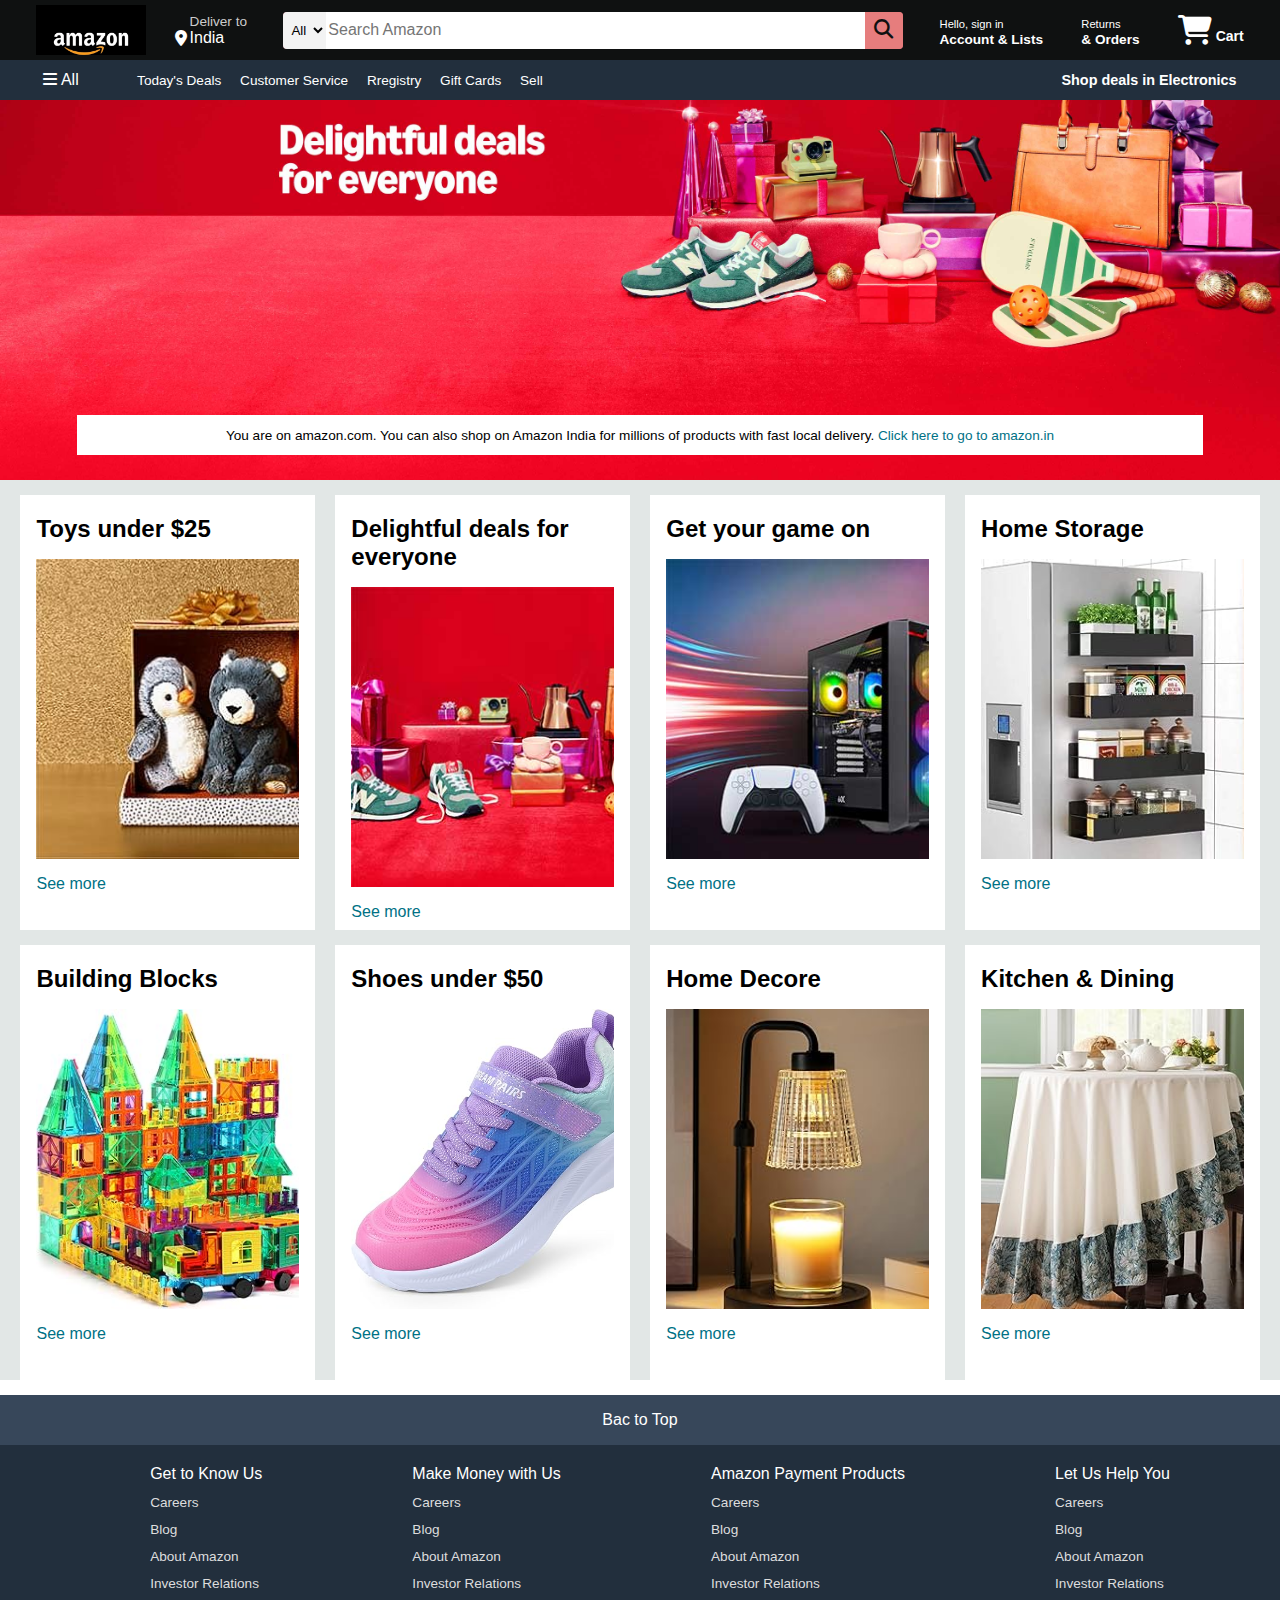
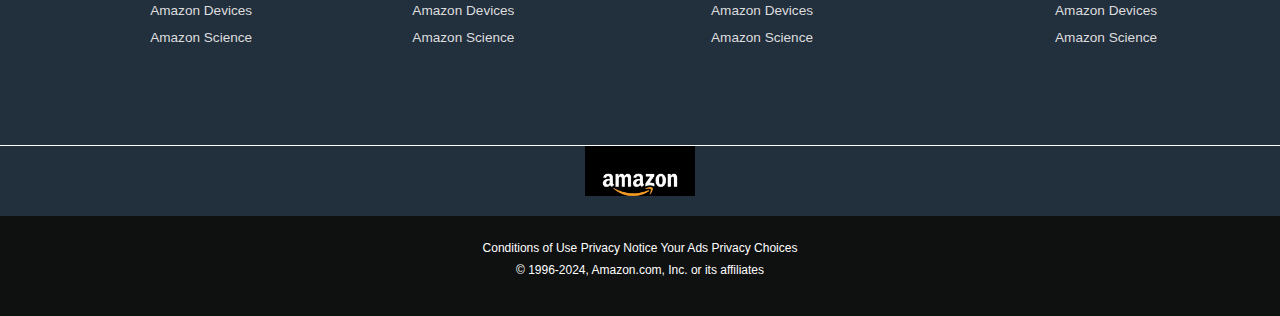
<file: Web-Projects/Amazon-Clone/index.html>
<!DOCTYPE html>
<html lang="en">

<head>
    <meta charset="UTF-8">
    <meta name="viewport" content="width=device-width, initial-scale=1.0">
    <title>Amazon</title>
    <link rel="stylesheet" href="https://cdnjs.cloudflare.com/ajax/libs/font-awesome/6.7.2/css/all.min.css"
        integrity="sha512-Evv84Mr4kqVGRNSgIGL/F/aIDqQb7xQ2vcrdIwxfjThSH8CSR7PBEakCr51Ck+w+/U6swU2Im1vVX0SVk9ABhg=="
        crossorigin="anonymous" referrerpolicy="no-referrer" />
    <link rel="stylesheet" href="Stylepro.css">
</head>

<body>
    <header>
        <div class="navbar">
            <div class="nav-logo  border">
                <div class="logo"></div>
            </div>
            <div class="nav-address  border">
                <p class="add-first">Deliver to</p>
                <div class="add-icon">
                    <i class="fa-solid fa-location-dot"></i>
                    <p class="add-second">India</p>
                </div>
            </div>
            <div class="nav-search">
                <select class="Search-select">
                    <option>All</option>
                </select>
                <input placeholder="Search Amazon" class="Search-input">
                <div class="search-icon">
                    <i class="fa-solid fa-magnifying-glass"></i>
                </div>
            </div>

            <div class="nav-signin  border">
                <p><span>Hello, sign in</span></p>
                <p class="nav-second">Account & Lists</p>
            </div>
            <div class="nav-return  border">
                <p><span>Returns</span></p>
                <p class="nav-second">& Orders</p>
            </div>
            <div class="nav-cart border">
                <i class="fa-solid fa-cart-shopping"></i>
                Cart
            </div>
        </div>
        <div class="panel">
            <div class="panel-all">
                <i class="fa-solid fa-bars"></i>
                All
            </div>
            <div class="panel-opt">
                <p>Today's Deals</p>
                <p>Customer Service</p>
                <p>Rregistry</p>
                <p>Gift Cards</p>
                <p>Sell</p>
            </div>
            <div class="panel-deals">
                Shop deals in Electronics
            </div>
        </div>

    </header>
    <div class="hero-section">
        <div class="hero-msg">
            <p>You are on amazon.com. You can also shop on Amazon India for millions of products with fast local
                delivery. <a>Click here to go to amazon.in</a></p>

        </div>
    </div>
    <div class="shop-sec">
        <div class="box1 box">
            <div class="box-content">
                <h2>Toys under $25</h2>
                <div class="box-img" style="background-image: url('box1.jpg');"></div>
                <p>See more</p>
            </div>
        </div>

        <div class="box2 box">
            <div class="box-content">
                <h2>Delightful deals for everyone</h2>
                <div class="box-img" style="background-image: url('box2.jpg');"></div>
                <p>See more</p>
            </div>
        </div>
        <div class="box3 box">
            <div class="box-content">
                <h2>Get your game on</h2>
                <div class="box-img" style="background-image: url('box3.jpg');"></div>
                <p>See more</p>
            </div>
        </div>
        <div class="box4 box">
            <div class="box-content">
                <h2>Home Storage</h2>
                <div class="box-img" style="background-image: url('box4.jpg');"></div>
                <p>See more</p>
            </div>
        </div>
        <div class="box5 box">
            <div class="box-content">
                <h2>Building Blocks</h2>
                <div class="box-img" style="background-image: url('box5.jpg');"></div>
                <p>See more</p>
            </div>
        </div>

        <div class="box6 box">
            <div class="box-content">
                <h2>Shoes under $50</h2>
                <div class="box-img" style="background-image: url('box6.jpg');"></div>
                <p>See more</p>
            </div>
        </div>
        <div class="box7 box">
            <div class="box-content">
                <h2>Home Decore</h2>
                <div class="box-img" style="background-image: url('box7.jpg');"></div>
                <p>See more</p>
            </div>
        </div>
        <div class="box8 box">
            <div class="box-content">
                <h2>Kitchen & Dining</h2>
                <div class="box-img" style="background-image: url('box8.jpg');"></div>
                <p>See more</p>
            </div>
        </div>
    </div>
    <footer>
        <div class="foot-pan1">
            Bac to Top
        </div>
        <div class="foot-pan2">
            <ul>
                <p> Get to Know Us</p>
                <a>Careers</a>
                <a>Blog </a>
                <a> About Amazon</a>
                <a>Investor Relations </a>
                <a>Amazon Devices </a>
                <a>Amazon Science </a>
            </ul>
            <ul>
                <p> Make Money with Us</p>
                <a>Careers</a>
                <a>Blog </a>
                <a> About Amazon</a>
                <a>Investor Relations </a>
                <a>Amazon Devices </a>
                <a>Amazon Science </a>
            </ul>
            <ul>
                <p> Amazon Payment Products</p>
                <a>Careers</a>
                <a>Blog </a>
                <a> About Amazon</a>
                <a>Investor Relations </a>
                <a>Amazon Devices </a>
                <a>Amazon Science </a>
            </ul>
            <ul>
                <p> Let Us Help You<G/p>
                <a>Careers</a>
                <a>Blog </a>
                <a> About Amazon</a>
                <a>Investor Relations </a>
                <a>Amazon Devices </a>
                <a>Amazon Science </a>
            </ul>
        </div>
        <div class="foot-pan3">
            <div class="logo"></div>
        
        </div>
        <div class="foot-pan4">
            <div class="pages">
                <a>Conditions of Use</a>
                <a>Privacy Notice</a>
                <a>Your Ads Privacy Choices</a>
            </div>
            <div class="copyright">
                © 1996-2024, Amazon.com, Inc. or its affiliates
            </div>
        </div>
    </footer>

</body>

</html>
</file>
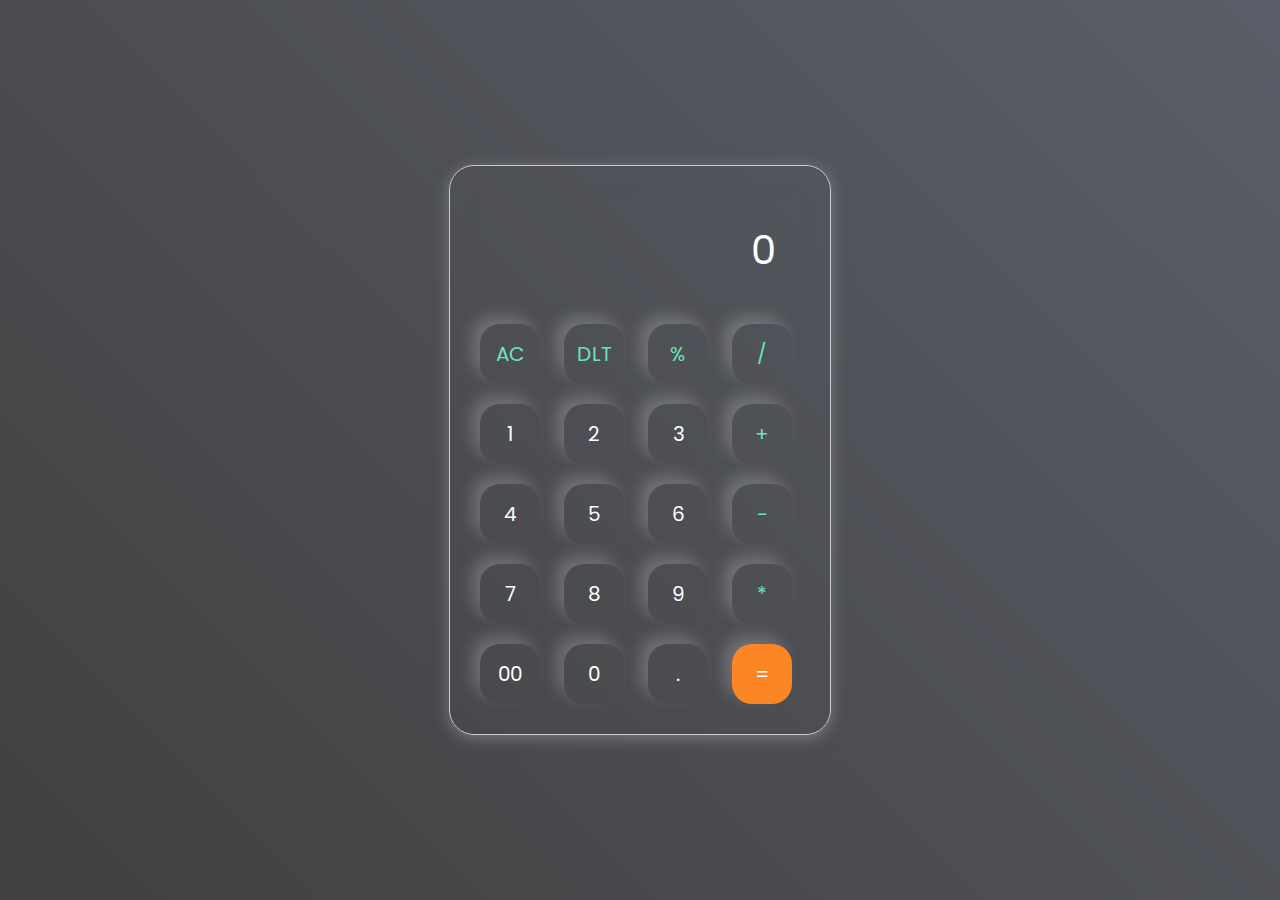
<file: Web-Projects/Calculator/index.html>
<!DOCTYPE html>
<html lang="en">
<head>
    <meta charset="UTF-8">
    <meta name="viewport" content="width=device-width, initial-scale=1.0">
    <title>Simple Calculator</title>
    <link rel="stylesheet" href="style.css">
</head>
<body>

    <div class="calculator">
        <div class="display">
            <input type="text" placeholder="0" id="inputbox" readonly>
        </div>

        <div>
            <button class="operator" onclick="printValue('AC')">AC</button>
            <button class="operator" onclick="printValue('DLT')">DLT</button>
            <button class="operator" onclick="printValue('%')">%</button>
            <button class="operator" onclick="printValue('/')">/</button>
        </div>
        <div>
            <button onclick="printValue('1')">1</button>
            <button onclick="printValue('2')">2</button>
            <button onclick="printValue('3')">3</button>
            <button class="operator" onclick="printValue('+')">+</button>
        </div>
        <div>
            <button onclick="printValue('4')">4</button>
            <button onclick="printValue('5')">5</button>
            <button onclick="printValue('6')">6</button>
            <button class="operator" onclick="printValue('-')">-</button>
        </div>
        <div>
            <button onclick="printValue('7')">7</button>
            <button onclick="printValue('8')">8</button>
            <button onclick="printValue('9')">9</button>
            <button class="operator" onclick="printValue('*')">*</button>
        </div>
        <div>
            <button onclick="printValue('00')">00</button>
            <button onclick="printValue('0')">0</button>
            <button onclick="printValue('.')">.</button>
            <button class="equal" onclick="printValue('=')">=</button>
        </div>
    </div>

    <script src="script.js"></script>

</body>
</html>
</file>
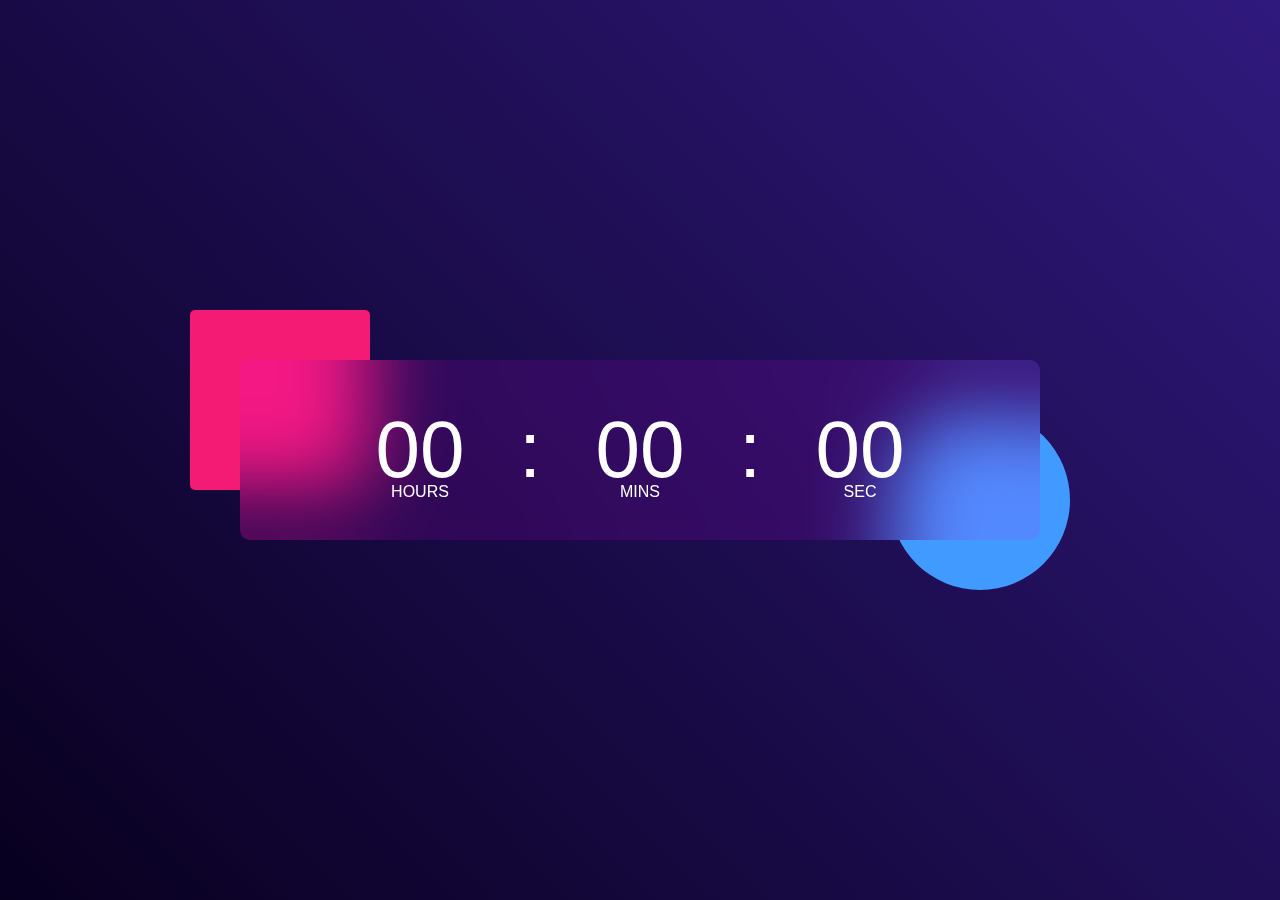
<file: Web-Projects/Digital-Clock/index.html>
<!DOCTYPE html>
<html>
    <head>
        <meta name="viewport" content="width=device-width, initial-scale=1.0">
        <title>
            Digital clock using javaScript - easy tutorials
            </title>
            <link rel="stylesheet" href="style.css">
        </head>
        <body>
        <div class="hero">
            <div class="container">
                <div class="clock">
                   <span ID="hrs">  00  </span>
                   <span>  :  </span>
                   <span id="min">  00  </span>
                   <span>  :  </span>
                   <span id="sec">  00  </span>
                </div>
                </div>
        <script>
        
        let hrs=document.getElementById("hrs")
        let min=document.getElementById("min")
        let sec=document.getElementById("sec")

        setInterval(()=>{ let currentTime = new Date();
                
                hrs.innerHTML = (currentTime.getHours()<10?"0":"") + currentTime.getHours();
                min.innerHTML = (currentTime.getMinutes()<10?"0":"") + currentTime.getMinutes();
                sec.innerHTML = (currentTime.getSeconds()<10?"0":"") + currentTime.getSeconds();
    },1000)

       
        

            </script>
            
     </body>
    </html>
</file>
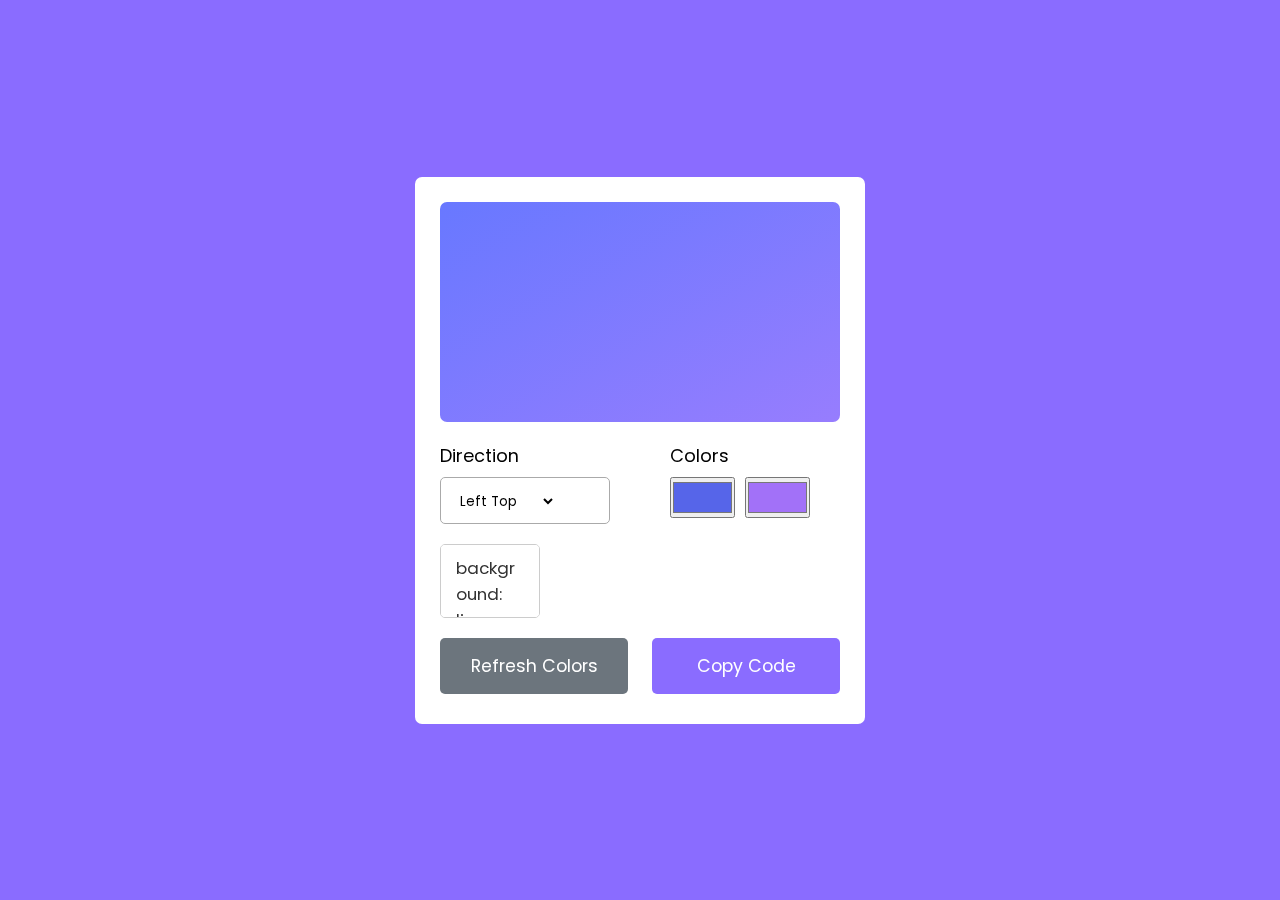
<file: Web-Projects/Gradient-Color-Generator/Index.html>
<!DOCTYPE html>
<html lang-"en" dir="ltr">

<head>
    <meta charset="utf-8">
    <title>Gradient Generater in javaScript </title>
    <link rel="stylesheet" href="Style.css">
    <meta name="viewport" content="width=device-width, initial-scale=1.0">
    <script src="script.js" defer></script>
</head>
<body>
    <div class="wrapper">
        <div class="gredient-box"></div>
        <div class="row options">
            <div class="coloumn direction">
            <p>Direction</p>
            <div class="select-box">
                <select>
                    <option value="to top">Top</option>
                    <option value="to right top">Right top</option>
                    <option value="to right">Right</option>bottom
                    <option value="to right bottom">Right bottom</option>
                    <option value="to bottom">Bottom</option>
                    <option value="to left bottom">Left bottom</option>
                    <option value="to left">Left</option>
                    <option value="to  left" selected> Left Top</option>
                </select>
            </div>
        </div>
        <div class="coloumn colors">
            <p>Colors</p>
            <div class="inputs">
                <input type="color" value="#5665E9">
                <input type="color" value="#A271F8">
             </div>
 </div>
</div>
<textarea class="row">background: linear-gradient(to left top, #977DFE, #6878FF);</textarea>
<div class="row buttons">
    <button class="refresh">Refresh Colors</button>
    <button class="copy">Copy Code</button>
</div>
</div>
</body>

</html>
</file>
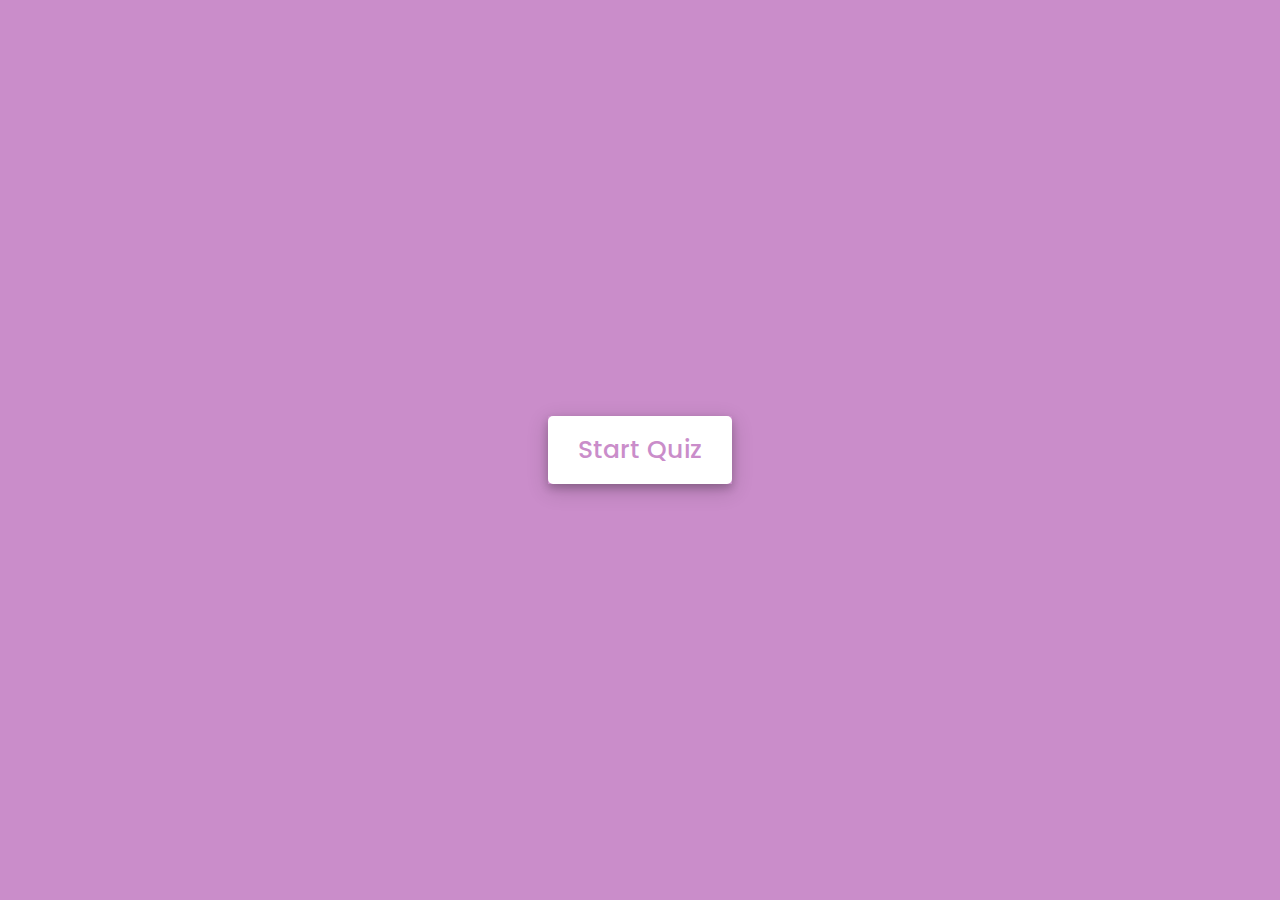
<file: Web-Projects/Quiz-App/index.html>
<!DOCTYPE html>
<html lang="en">
<head>
    <meta charset="UTF-8">
    <meta name="viewport" content="width=device-width, initial-scale=1.0">
    <title>Awesome Quiz App</title>
    <link rel="stylesheet" href="style.css">
    <link rel="stylesheet" href="https://cdnjs.cloudflare.com/ajax/libs/font-awesome/6.1.1/css/all.min.css" />
</head>
<body>
    <div class="start_btn"><button>Start Quiz</button></div>

    <div class="info_box">
        <div class="info_title">
            <span>Some Rules of this Quiz</span>
        </div>
        <div class="info_list">
            <div class="info">1. Yoy will have only <span>15 seconds</span> per each question.</div>
            <div class="info">2. Once you select your answer, you can't reselect.</div>
            <div class="info">3. You can't select any option once time goes off.</div>
            <div class="info">4. You can't exit from the Quiz while you're playing.</div>
            <div class="info">5. You'll get points on the basis of your correct answer.</div>
        </div>
        <div class="buttons">
            <button class="quit">Exit Quiz</button>
            <button class="restart">Continue</button>
        </div>
    </div>

    <div class="quiz_box">
        <header>
            <div class="title">Awesome Quiz Application</div>
            <div class="timer">
                <div class="time_text">Time Left</div>
                <div class="time_sec">15</div>
            </div>
            <div class="time_line"></div>
        </header>
        <section>
            <div class="que_text">
                <!-- <span>What does HTML stand for?</span> -->
            </div>
            <div class="option_list">
                <!-- <div class="option">
                    <span>Hyper Text Preprocessor</span>
                    <div class="icon tick"><i class="fas fa-check"></i></div>
                </div>
                <div class="option">
                    <span>Hyper Text Markup Language</span>
                    <div class="icon cross"><i class="fas fa-times"></i></div>
                </div>
                <div class="option">
                    <span>Hyper Text Multiple Language</span>
                </div>
                <div class="option">
                    <span>Hyper Tool Multi Language</span>
                </div> -->
            </div>
        </section>

        <footer>
            <div class="total_que">
                <span><p>2</p>of<p>5</p>Questions</span>
            </div>
            <button class="next_btn">Next Que</button>
        </footer>
    </div>

    <div class="result_box">
        <div class="icon">
            <i class="fas fa-crown"></i>
        </div>
        <div class="complete_text">You've completed the Quiz! </div>
        <div class="score_text">
            <span>and Sorry, You got only <p>2</p>out of<p>5</p></span>
        </div>
        <div class="buttons">
            <button class="restart">Replay Quiz</button>
            <button class="quit">Quit Quiz</button>
        </div>
    </div>

    <script src="JS/script.js"></script>
    
    <script src="JS/questions.js"></script>
</body>
</html>
</file>
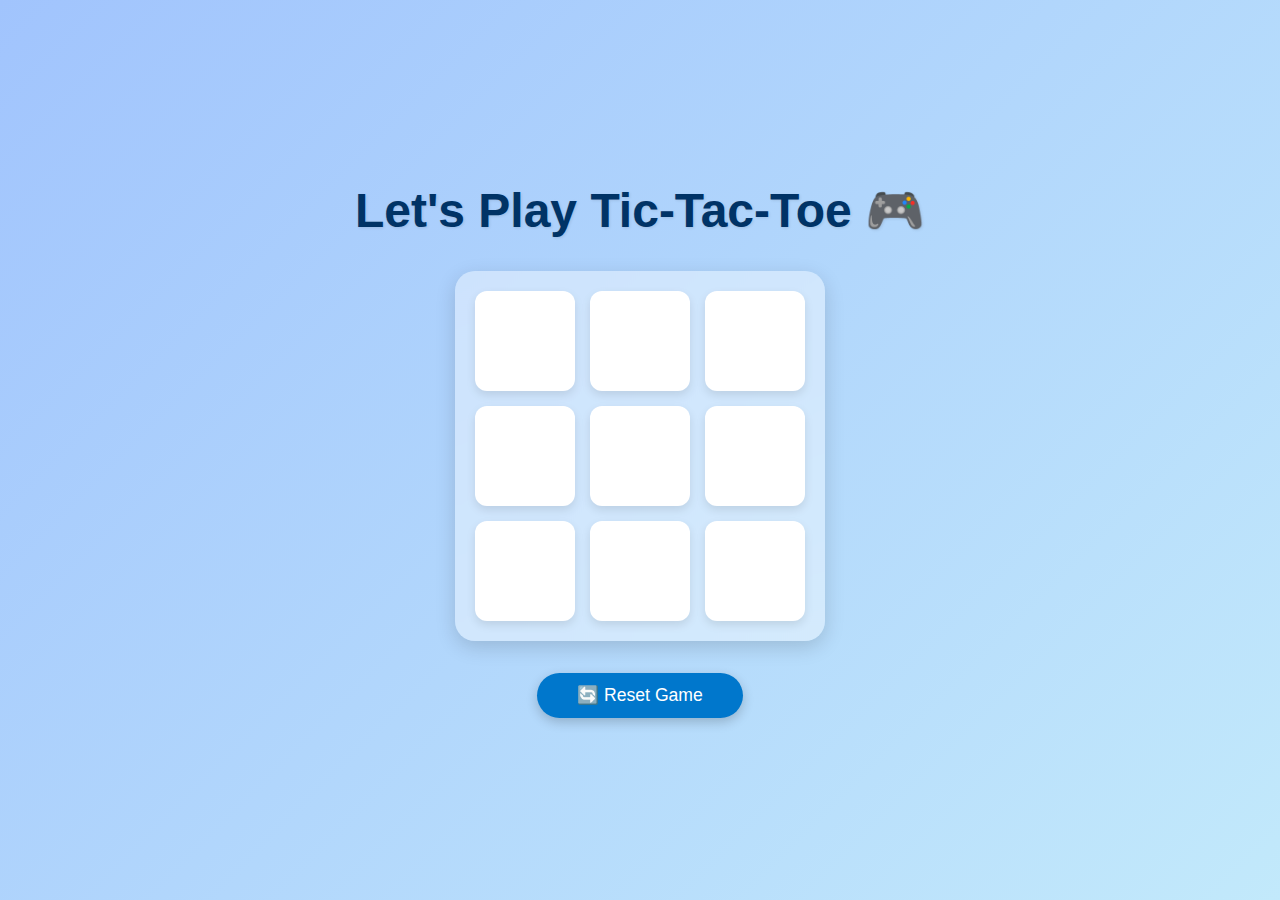
<file: Web-Projects/Tic-Tac-Toe/index.html>
<!DOCTYPE html>
<html lang="en">

<head>
    <meta charset="UTF-8" />
    <meta name="viewport" content="width=device-width, initial-scale=1.0" />
    <title>Tic-Tac-Toe</title>
    <link rel="stylesheet" href="style.css" />
    <link href="https://fonts.googleapis.com/css2?family=Orbitron:wght@600&display=swap" rel="stylesheet">
</head>

<body>
    <div class="msg-container hide">
        <p id="msg">Winner!</p>
        <button id="new-game">New Game</button>
    </div>
    <main>
        <h1 class="heading">Let's Play Tic-Tac-Toe 🎮</h1>
        <div class="container">
            <div class="game">
                
                <button class="box"></button>
                <button class="box"></button>
                <button class="box"></button>
                <button class="box"></button>
                <button class="box"></button>
                <button class="box"></button>
                <button class="box"></button>
                <button class="box"></button>
                <button class="box"></button>
            </div>

        </div>
        <div class="reset-container">
            <button id="reset-btn">🔄 Reset Game</button>
        </div>
    </main>
    <script src="app.js"></script>
</body>

</html>
</file>
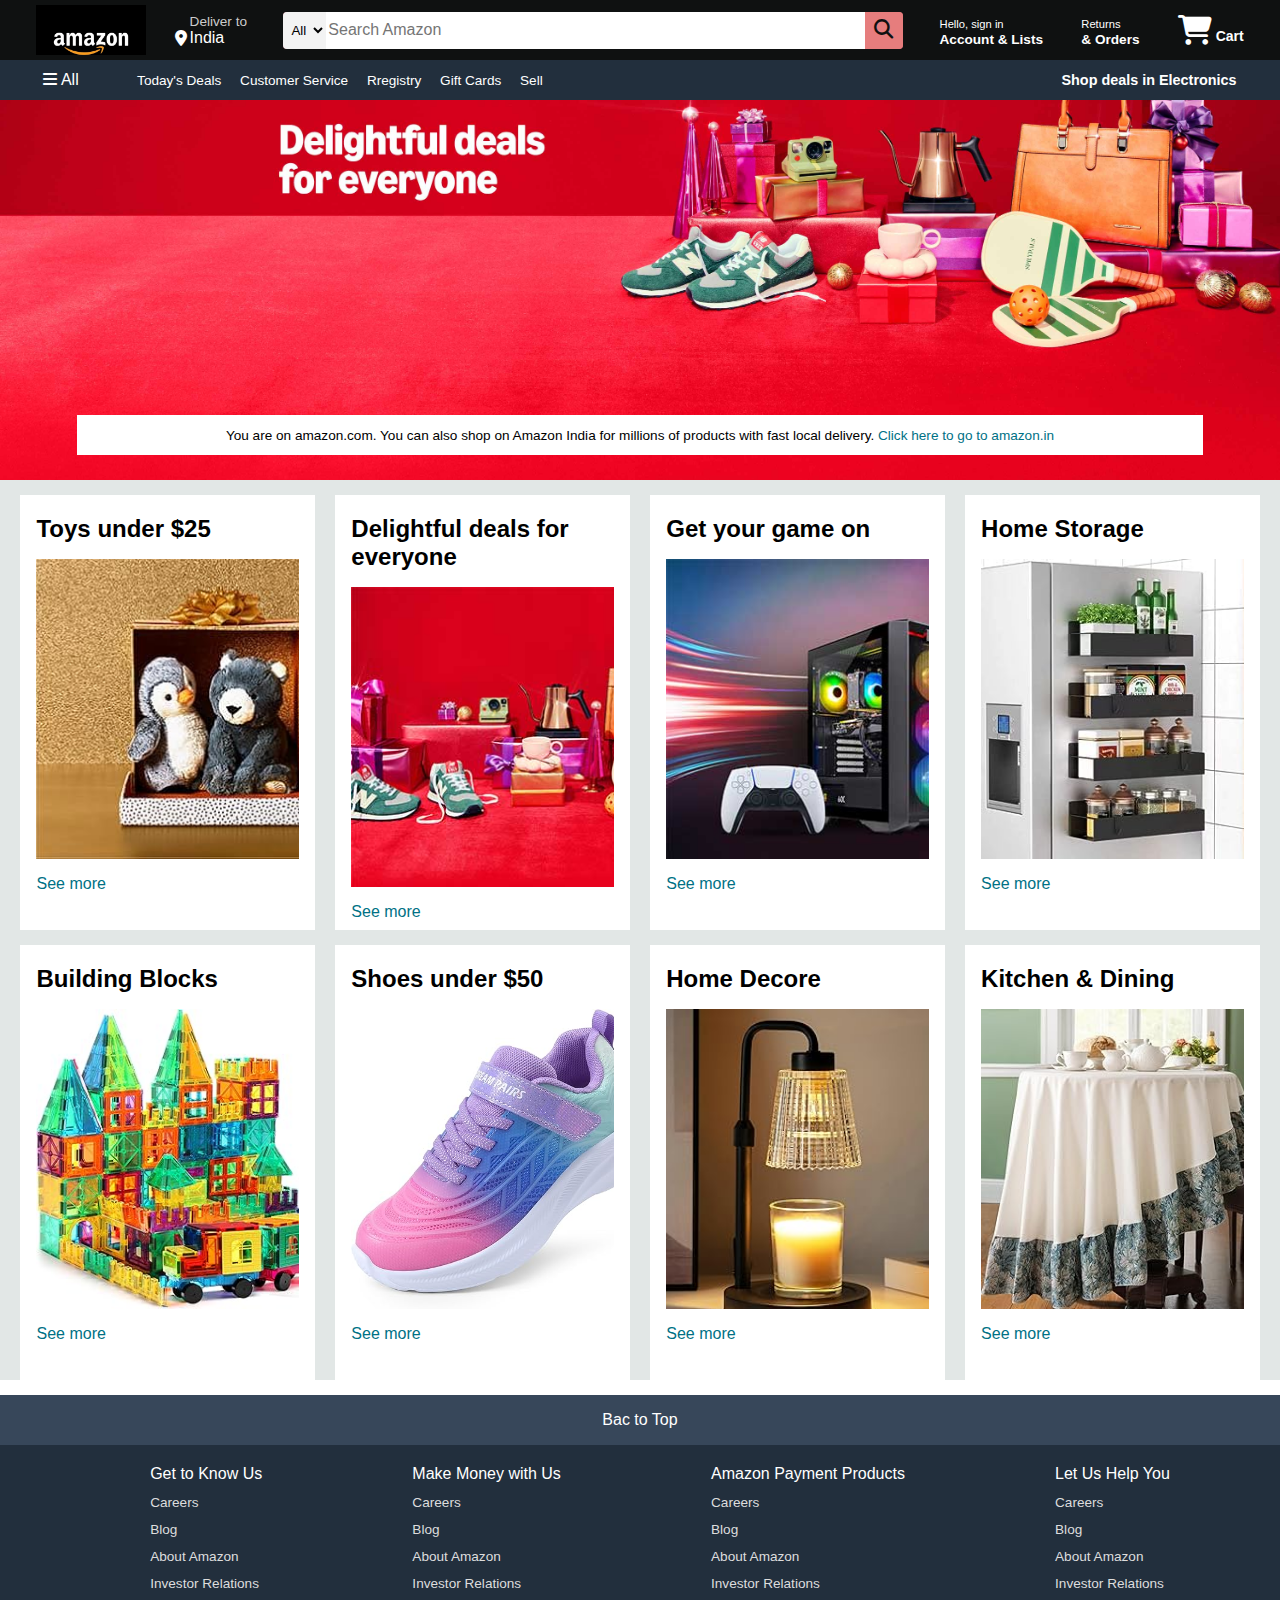
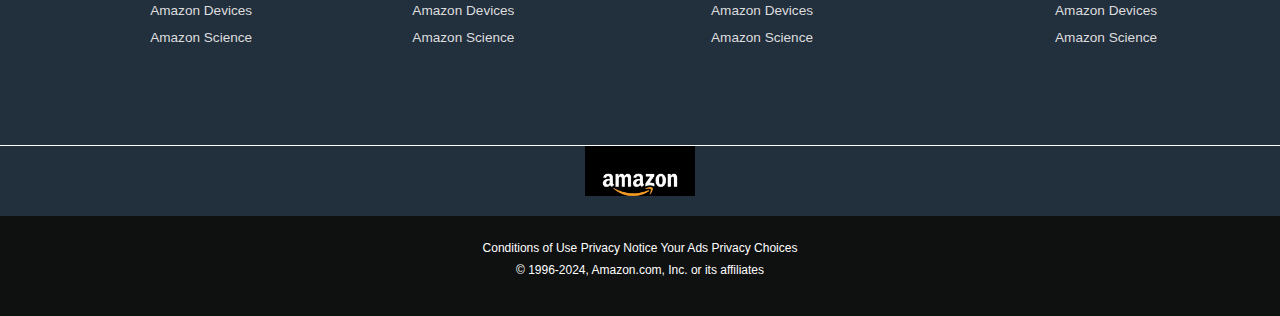
<file: Web-Projects/Amazon-Clone/Indexpro.html>
<!DOCTYPE html>
<html lang="en">

<head>
    <meta charset="UTF-8">
    <meta name="viewport" content="width=device-width, initial-scale=1.0">
    <title>Amazon</title>
    <link rel="stylesheet" href="https://cdnjs.cloudflare.com/ajax/libs/font-awesome/6.7.2/css/all.min.css"
        integrity="sha512-Evv84Mr4kqVGRNSgIGL/F/aIDqQb7xQ2vcrdIwxfjThSH8CSR7PBEakCr51Ck+w+/U6swU2Im1vVX0SVk9ABhg=="
        crossorigin="anonymous" referrerpolicy="no-referrer" />
    <link rel="stylesheet" href="Stylepro.css">
</head>

<body>
    <header>
        <div class="navbar">
            <div class="nav-logo  border">
                <div class="logo"></div>
            </div>
            <div class="nav-address  border">
                <p class="add-first">Deliver to</p>
                <div class="add-icon">
                    <i class="fa-solid fa-location-dot"></i>
                    <p class="add-second">India</p>
                </div>
            </div>
            <div class="nav-search">
                <select class="Search-select">
                    <option>All</option>
                </select>
                <input placeholder="Search Amazon" class="Search-input">
                <div class="search-icon">
                    <i class="fa-solid fa-magnifying-glass"></i>
                </div>
            </div>

            <div class="nav-signin  border">
                <p><span>Hello, sign in</span></p>
                <p class="nav-second">Account & Lists</p>
            </div>
            <div class="nav-return  border">
                <p><span>Returns</span></p>
                <p class="nav-second">& Orders</p>
            </div>
            <div class="nav-cart border">
                <i class="fa-solid fa-cart-shopping"></i>
                Cart
            </div>
        </div>
        <div class="panel">
            <div class="panel-all">
                <i class="fa-solid fa-bars"></i>
                All
            </div>
            <div class="panel-opt">
                <p>Today's Deals</p>
                <p>Customer Service</p>
                <p>Rregistry</p>
                <p>Gift Cards</p>
                <p>Sell</p>
            </div>
            <div class="panel-deals">
                Shop deals in Electronics
            </div>
        </div>

    </header>
    <div class="hero-section">
        <div class="hero-msg">
            <p>You are on amazon.com. You can also shop on Amazon India for millions of products with fast local
                delivery. <a>Click here to go to amazon.in</a></p>

        </div>
    </div>
    <div class="shop-sec">
        <div class="box1 box">
            <div class="box-content">
                <h2>Toys under $25</h2>
                <div class="box-img" style="background-image: url('box1.jpg');"></div>
                <p>See more</p>
            </div>
        </div>

        <div class="box2 box">
            <div class="box-content">
                <h2>Delightful deals for everyone</h2>
                <div class="box-img" style="background-image: url('box2.jpg');"></div>
                <p>See more</p>
            </div>
        </div>
        <div class="box3 box">
            <div class="box-content">
                <h2>Get your game on</h2>
                <div class="box-img" style="background-image: url('box3.jpg');"></div>
                <p>See more</p>
            </div>
        </div>
        <div class="box4 box">
            <div class="box-content">
                <h2>Home Storage</h2>
                <div class="box-img" style="background-image: url('box4.jpg');"></div>
                <p>See more</p>
            </div>
        </div>
        <div class="box5 box">
            <div class="box-content">
                <h2>Building Blocks</h2>
                <div class="box-img" style="background-image: url('box5.jpg');"></div>
                <p>See more</p>
            </div>
        </div>

        <div class="box6 box">
            <div class="box-content">
                <h2>Shoes under $50</h2>
                <div class="box-img" style="background-image: url('box6.jpg');"></div>
                <p>See more</p>
            </div>
        </div>
        <div class="box7 box">
            <div class="box-content">
                <h2>Home Decore</h2>
                <div class="box-img" style="background-image: url('box7.jpg');"></div>
                <p>See more</p>
            </div>
        </div>
        <div class="box8 box">
            <div class="box-content">
                <h2>Kitchen & Dining</h2>
                <div class="box-img" style="background-image: url('box8.jpg');"></div>
                <p>See more</p>
            </div>
        </div>
    </div>
    <footer>
        <div class="foot-pan1">
            Bac to Top
        </div>
        <div class="foot-pan2">
            <ul>
                <p> Get to Know Us</p>
                <a>Careers</a>
                <a>Blog </a>
                <a> About Amazon</a>
                <a>Investor Relations </a>
                <a>Amazon Devices </a>
                <a>Amazon Science </a>
            </ul>
            <ul>
                <p> Make Money with Us</p>
                <a>Careers</a>
                <a>Blog </a>
                <a> About Amazon</a>
                <a>Investor Relations </a>
                <a>Amazon Devices </a>
                <a>Amazon Science </a>
            </ul>
            <ul>
                <p> Amazon Payment Products</p>
                <a>Careers</a>
                <a>Blog </a>
                <a> About Amazon</a>
                <a>Investor Relations </a>
                <a>Amazon Devices </a>
                <a>Amazon Science </a>
            </ul>
            <ul>
                <p> Let Us Help You<G/p>
                <a>Careers</a>
                <a>Blog </a>
                <a> About Amazon</a>
                <a>Investor Relations </a>
                <a>Amazon Devices </a>
                <a>Amazon Science </a>
            </ul>
        </div>
        <div class="foot-pan3">
            <div class="logo"></div>
        
        </div>
        <div class="foot-pan4">
            <div class="pages">
                <a>Conditions of Use</a>
                <a>Privacy Notice</a>
                <a>Your Ads Privacy Choices</a>
            </div>
            <div class="copyright">
                © 1996-2024, Amazon.com, Inc. or its affiliates
            </div>
        </div>
    </footer>

</body>

</html>
</file>
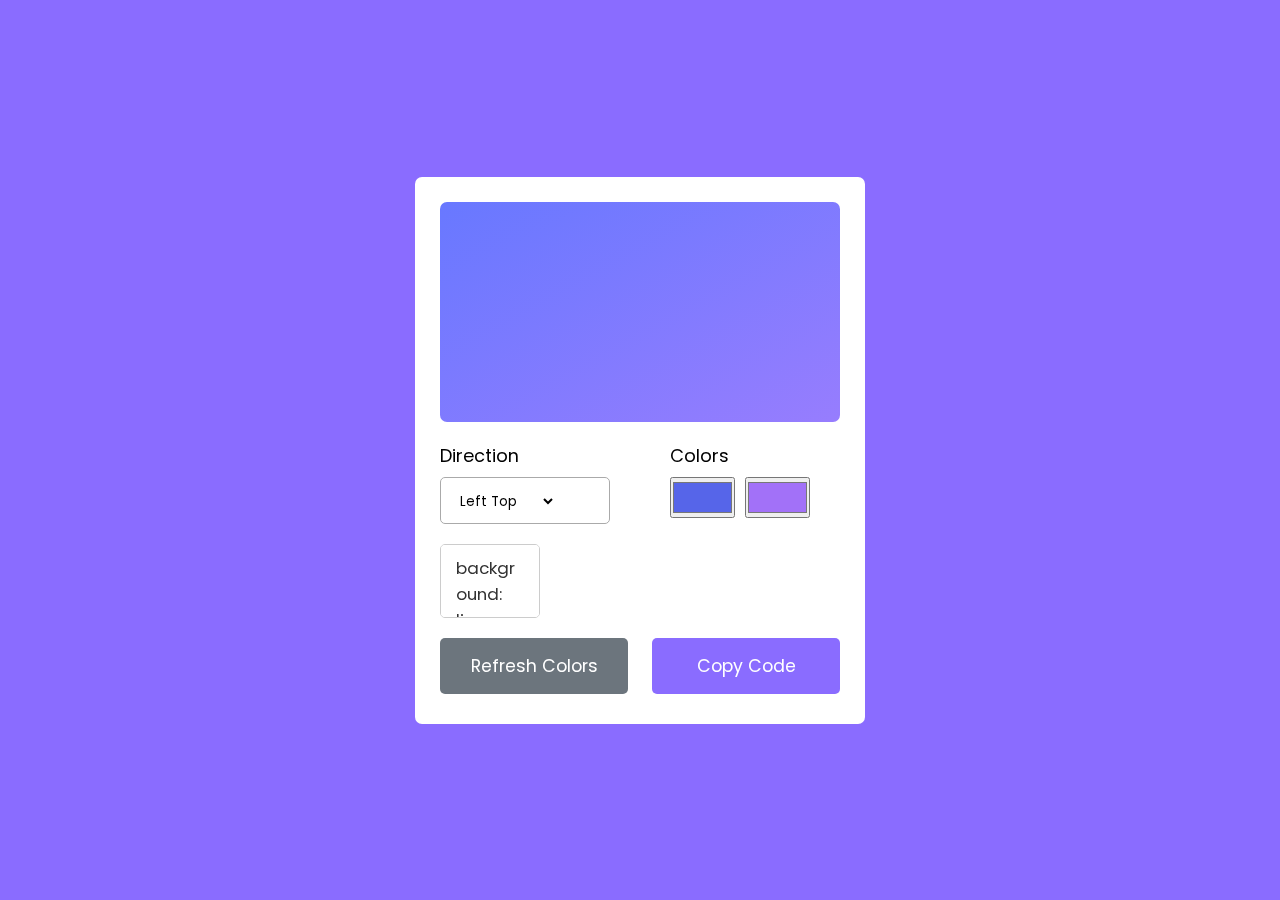
<file: Web-Projects/Gradient-Color-Generator/GDG.html>
<!DOCTYPE html>
<html lang-"en" dir="ltr">

<head>
    <meta charset="utf-8">
    <title>Gradient Generater in javaScript </title>
    <link rel="stylesheet" href="Style.css">
    <meta name="viewport" content="width=device-width, initial-scale=1.0">
    <script src="script.js" defer></script>
</head>
<body>
    <div class="wrapper">
        <div class="gredient-box"></div>
        <div class="row options">
            <div class="coloumn direction">
            <p>Direction</p>
            <div class="select-box">
                <select>
                    <option value="to top">Top</option>
                    <option value="to right top">Right top</option>
                    <option value="to right">Right</option>bottom
                    <option value="to right bottom">Right bottom</option>
                    <option value="to bottom">Bottom</option>
                    <option value="to left bottom">Left bottom</option>
                    <option value="to left">Left</option>
                    <option value="to  left" selected> Left Top</option>
                </select>
            </div>
        </div>
        <div class="coloumn colors">
            <p>Colors</p>
            <div class="inputs">
                <input type="color" value="#5665E9">
                <input type="color" value="#A271F8">
             </div>
 </div>
</div>
<textarea class="row">background: linear-gradient(to left top, #977DFE, #6878FF);</textarea>
<div class="row buttons">
    <button class="refresh">Refresh Colors</button>
    <button class="copy">Copy Code</button>
</div>
</div>
</body>

</html>
</file>
<file: Web-Projects/Amazon-Clone/Stylepro.css>
*{
    margin: 0;
    font-family: Arial;
    border: border-box;
}
.navbar{
    height: 60px;
    background-color: #0f1111;
    color: white;
    display: flex;
    align-items: center;
    justify-content: space-evenly;
}
.nav-logo{
    height: 50px;
    width: 100px;
}
.logo{
    background-image: url(logo.png);
    background-size: cover;
    height: 50px;
    width: 100%;
}
.border{
    border: 2px solid transparent;
}
.border:hover{
    border: 1.5px solid white;
}
/**box 2 **/
.add-first{
    color: #cccccc;
    font-size: 0.85rem;
    margin-left: 15px;

}
.add-second{
    font-size: 1rem;
    margin-left: 3px;
}
.add-icon{
    display: flex;
    align-items: center;
}
/**box 3 **/
.nav-search{
    display: flex;
    justify-content: space-evenly;
    background-color: rgb(199, 97, 114);
    width: 620px;
    height: 37px;
    border-radius: 4px;
}
.Search-select{
    background-color: #f3f3f3;
    width: 50px;
    text-align: center;
    border-top-left-radius: 4px;
    border-bottom-left-radius: 4px;
    border: none;
}
.Search-input{
    width: 100%;
    font-size: 1rem;
    border: none;
}
.search-icon{
    width: 45px;
    display: flex;
    justify-content: center;
    align-items: center;
    font-size: 1.2rem;
    background-color:rgb(230, 125, 125);
    border-top-right-radius: 4px;
    border-bottom-right-radius: 4px;
    color: #0f1111;
}

.nav-search:hover{
    border: 3px solid rgb(230, 125, 125);

}
/**box 4 **/
span{
    font-size: 0.7rem;
}
.nav-second{
    font-size: 0.85rem;
    font-weight: 700;
}
/**box 6 **/
.nav-cart i{
    font-size: 30px;
}
.nav-cart{
    font-size: 14px;
    font-weight: 700;
}
/** panel **/
.panel{
    height: 40px;
    background-color: #222f3d;
    display: flex;
    color: white;
    align-items: center;
    justify-content: space-evenly;
}
.panel-opt p{
    display: inline;
    margin-left: 15px;
}
.panel-opt{
    width: 70%;
    font-size: 0.85rem;
}
.panel-deals{
    font-size: 0.9rem;
    font-weight: 700;
}

/** hero section **/
.hero-section{
    background-image: url(hero.jpg);
    background-size: cover;
    height: 380px;
    display: flex;
    justify-content: center;
    align-items: flex-end;
}
.hero-msg{
    background-color: white;
    color: black;
    height: 40px;
    display: flex;
    align-items: center;
    justify-content: center;
    font-size: 0.85rem;
    bottom: 25px;
    position: relative;
    width: 88%;
}
.hero-msg a{
    color: #007185;
}
/** shop section **/
.shop-sec{
    display: flex;
    flex-wrap: wrap;
    justify-content:space-evenly ;
    background-color: #e2e7e6;
}
.box{
   /* border: 2px solid black;*/
    height: 400px;
    width: 23%;
    background-color: white;
    padding: 20px 0px 15px;
    margin-top: 15px;

}
.box-img{
    height: 300px;
    background-size: cover;
    margin-top: 1rem;
    margin-bottom: 1rem;
}
.box-content{
    margin-left: 1rem;
    margin-right: 1rem;
}
.box-content p{
    color:#007185 ;
}
/**footer**/
footer{
    margin-top: 15px;
}
.foot-pan1{
    background-color: #37475a ;
    color: white;
    height: 50px;
    display: flex;
    justify-content: center;
    align-items: center;
    font-size: 1rem;
}
.foot-pan2{
    background-color: #222f3d;
    color: white;
    height: 300px;
    display: flex;
    justify-content: space-evenly;
}
ul{
    margin-top: 20px;
}
ul a{
    display: block;
    font-size: 0.85rem;
    margin-top: 12px;
    color: #dddddd;

}
.foot-pan3{
    background-color:#222f3d ;
    color: white;
    border-top: 0.5px solid white;
    height: 70px;
    display: flex;
    justify-content: center;
}
.logo{
    background-image:url(logo.png);
    background-size: cover;
    height: 50px;
    width: 110px;
   
} 
.foot-pan4{
    background-color: #0f1111;
    color: white;
    height: 100px;
    text-align: center;
    font-size: 0.75rem;
   
}
.pages{
    padding-top: 25px;

}
.copyright{
    padding-top: 8px;
}
</file>
<file: Web-Projects/Calculator/style.css>
@import url('https://fonts.googleapis.com/css2?family=Poppins:wght@500display=swap');
*{
    margin: 0;
    padding: 0;
    box-sizing: border-box;
    font-family: 'Poppins',sans-serif;
}
body{
    width: 100%;
    height: 100vh;
    display: flex;
    justify-content: center;
    align-items: center;
    background: linear-gradient(45deg, #414040,#595e68);
}

.calculator{
    border: 1px solid #c9cbcf;
    padding: 20px;
    border-radius: 25px;
    background: transparent;
    box-shadow: 0px 3px 15px rgba(141, 143, 148, 0.7);
}
input{
    width: 320px;
    border: none;
    padding: 24px;
    margin: 10px;
    background: transparent;
    box-shadow: 0px 3px 15px rgba(84,84,84,0.1);
    font-size: 40px;
    text-align: right;
    color: #ffffff;
    cursor: pointer;
}
input::placeholder{
    color: #ffffff;
}
button{
    transition: all 0.2s ease;
    cursor: pointer;
    border: none;
    height: 60px;
    width: 60px;
    margin: 10px;
    cursor: pointer;
    border-radius: 20px;
    background: transparent;
    color: #ffffff;
    font-size: 20px;
    box-shadow: -8px -8px 15px rgba(255, 255, 255, 0.2);
}
button:hover {
    background-color: rgba(255, 255, 255, 0.1);
    transform: scale(1.05);
}

button:active {
    background-color: rgba(255, 255, 255, 0.2);
    transform: scale(0.98);
}

.equal{
    background: #fc8625;
}
.operator{
    color: rgb(101, 230, 187);
}
</file>
<file: Web-Projects/Digital-Clock/style.css>
*{
    margin:  0;
    padding: 0;
    font-family: 'poppins',sans-serif;
    box-sizing: border-box;

}
.hero {
    width: 100;
    min-height: 100vh;
    background: linear-gradient(45deg,#08001f,#30197d);
    color: #fff;
    position: relative;

}
.container {
    width: 800px;
    height: 180px;
    position: absolute;
    top: 50%;
    left: 50%;
    transform: translate(-50%,-50%);
} 
.clock{
    width: 100%;
    height: 100%;
    background: rgba(235, 0, 255, 0.11);
    border-radius: 10px;
    display: flex;
    align-items: center;
    justify-content: center;
    backdrop-filter: blur(40px);

}
.container::before{
    content: '';
    width: 180px;
    height: 180px;
    background: #f41b75;
    width : 180px;
    border-radius :5px;
    position: absolute;
    left: -50px;
    top: -50px;
    z-index: -1;
}
.container::after{
    content: '';
    width : 180px;
    height: 180px;
    background: #419aff;
    width : 180px;
    border-radius: 50%;
    position: absolute;
    right: -30px;
    bottom: -50px;
    z-index: -1;
}

.clock span{
    font-size: 80px;
    width: 110px;
    display: inline-block;
    text-align: center;
    position: relative;

}
.clock span::after{
    
    font-size: 16px;
    position: absolute;
    bottom: -5px;
    left: 50%;
    transform: translateX(-50%);
}
#hrs::after{
    content: 'HOURS';
}
#min::after{
    content: 'MINS';
}
#sec::after{
    content: 'SEC';
}
</file>
<file: Web-Projects/Gradient-Color-Generator/Style.css>
/* Import Google font - poppins */
@import url('https://fonts.googleapis.com/css2?family=Poppins:weight@400;500;600&display=swap');
* {
    margin: 0;
    padding: 0;
    box-sizing: border-box;
    font-family: 'Poppins',sans-serif;
}
body{
    display: flex;
    align-items: center;
    justify-content: center;
    min-height: 100vh;
    background: #8A6CFF;
    }
    .wrapper{
        width: 450px;
        padding: 25px;
        border-radius: 7px;
        background: #fff;
    }
    .wrapper .gredient-box{
        width: 100%;
        height: 220px;
        border-radius: 7px;
        background: linear-gradient(to left top, #977DFE, #6878FF);
    } 
    .wrapper .row {
        display: flex;
        margin: 20px 0;
        justify-content: space-between;
    }
    .row :where(.coloumn, button){
        width: calc(100% / 2 - 12px);
    }
    .options p {
        font-size: 1.12rem;
        margin-bottom: 8px;
    }
    .options .select-box {
        border-radius: 5px;
        padding: 10px 15px;
        border: 1px solid #aaa;
    }
    .select-box select {
        width: 100px;
        border: none;
        outline: none;
        font-size: 1.12 rem;
        background: none;
    }
    .options .colors {
        margin-left: 60px;
    }
    .colors input {
        height: 41px;
        width: calc(100% / 2 - 20px);
    }
    .colors input:last-child {
         margin-left: 6px;
    }
    .wrapper textarea {
        width: 100px;
        color: #333;
        resize: none;
        font-size: 1.05rem;
        border-radius: 5px;
        padding: 10px 15px;
        border: 1px solid #ccc;
    }
    .buttons button{
        color: #fff;
        cursor: pointer;
        padding: 15px 0;
        font-size: 1.09rem;
        border: none;
        outline: none;
        border-radius: 5px;
        margin: 0 0 -15px;
    }
.buttons .refresh {
    background: #6c757d;
}
.buttons .copy{
    background: #8a6CFF;
}
</file>
<file: Web-Projects/Quiz-App/style.css>
@import url('https://fonts.googleapis.com/css2?family=Poppins:wght@200;300;400;500;600;700&display=swap');
*{
    margin: 0;
    padding: 0;
    box-sizing: border-box;
    font-family: 'Poppins',sans-serif;
}
body{
    background-color:rgb(202, 141, 202);
}
.start_btn,
.info_box,
.quiz_box,
.result_box{
    position: absolute;
    top: 50%;
    left: 50%;
    transform: translate(-50%,-50%);
    box-shadow: 0px 4px 8px 0 rgba(0,0,0,0.2),
                0px 6px 20px 0 rgba(0,0,0,0.19);
    transition: all 0.3 ease;
}
/* start Quiz button styling */

.info_box.activeInfo,
.quiz_box.activeQuiz,
.result_box.activeResult{
    z-index: 5;
    opacity: 1;
    pointer-events: auto;
    transform: translate(-50%, -50%) scale(1);
}

.start_btn button{
    font-size: 25px;
    font-weight: 500;
    color: rgb(202, 141, 202);
    padding: 15px 30px;
    outline: none;
    border: none;
    border-radius: 5px;
    background: #fff;
    cursor: pointer;
}
.info_box{
   
    width: 540px;
    background-color: #fff;
    border-radius: 5px;
    opacity: 0;
    pointer-events: none;
    transform: translate(-50%, -50%) scale(0.9);

}
.info_box .info_title { 
    height: 60px;
    width: 100%;
    border-bottom: 1px solid lightgrey;
    display: flex;
    align-items: center;
    padding: 0 35px;
    font-size: 20px;
    font-weight: 600;
}
.info_box .info_list{
    padding: 17px 17px;
}
.info_box .info_list .info{
    margin: 5px 0;
    font-size: 17px;
}
.info_box .info_list .info span{
    font-weight: 600;
    color:rgb(202, 141, 202);
}
.info_box .buttons{
    height: 60px;
    display: flex;
    align-items: center;
    justify-content: flex-end;
    padding: 0 35px;
    border-top:1px solid lightgrey ;
}
.info_box .buttons button{
    margin: 0 5px;
    height: 40px;
    width: 100px;
    border: 1px solid rgb(202, 141, 202);
    outline: none;
    border-radius: 5px;
    color: #fff;
    font-size: 16px;
    font-weight: 500;
    cursor: pointer;
    transition: all 0.3s ease;
}
.buttons button.quit{
    color: rgb(202, 141, 202);
    font-weight: 500;
}
.buttons button.restart{
    border-color: rgb(202, 141, 202);
    color: #fff;
    background: rgb(202, 141, 202);
    font-weight: 500;
}
.buttons button.restart:hover{
    background: rgb(167, 107, 167);
}
.buttons button.quit:hover{
    background: rgb(167, 107, 167);
    color: #fff;
}
.quiz_box{
   
    width: 550px;
    background-color: #fff;
    border-radius: 5px;
    opacity: 0;
    pointer-events: none;
    transform: translate(-50%, -50%) scale(0.9);
}
.quiz_box header{
    position: relative;
    z-index: 99;
    height: 70px;
    padding: 0 30px;
    background: #fff;
    display: flex;
    align-items: center;
    justify-content: space-between;
    border-radius: 5px 5px 0 0;
    box-shadow: 0px 3px 5px 1px rgba(0,0,0,0.1);
}
.quiz_box header .title{
    font-size: 20px;
    font-weight: 600;
}
.quiz_box header .timer{
    display: flex;
    align-items: center;
    justify-content: space-between;
    width: 145px;
    height: 45px;
    background:#e7cde5;
    border: 1px solid #a18ca0 ;
    border-radius: 5px;
    padding: 0 8px;
}
.quiz_box header .timer .time_text{
    font-weight: 400px;
    font-size: 17px;
    user-select: none; 
}
.quiz_box header .timer .time_sec{
    font-size: 18px;
    font-weight: 500;
    background: #343a40;
    height: 30px;
    width: 45px;
    color: #fff;
    text-align: center;
    line-height: 30px;
    border-radius: 5px;
    user-select: none;
    border: 1px solid #343a40;
}
.quiz_box header .time_line{
    position: absolute;
    bottom: 0px;
    left:0px;
    width: 50%;
    height: 3px;
    background: rgb(202, 141, 202);

}

.quiz_box section{
    padding: 25px 30px 20px 30px;
    background: #fff;
}
.quiz_box section .que_text{
    font-size: 25px;
    font-weight: 600;
}
.quiz_box section .option_list{
    padding: 20px 0;
    display: block;
}
section .option_list .option{
    background: #f0d5ed;
    border: 1px solid #ddb0d6;
    border-radius: 5px;
    font-size: 16x;
    padding: 8px 15px;
    margin-bottom:15px ;
    display: flex;
    justify-content: space-between;
    cursor: pointer;
    transition: all 0.3s ease;
}
section .option_list .option:hover{
    color:#943b87;
    background:#d4a4cc;
}

.option_list .option:last-child{
    margin-bottom: opx;
} 
.option_list .option .icon{
    height: 26px;
    width: 26px;
    border: 2px solid transparent;
    border-radius: 50%;
    text-align: center;
    font-size: 13px;
    line-height: 24px;
    pointer-events: none;
}
.option_list .option .icon.tick{
    border-color: #23903c;
    color: #23903c;
    background: #d4edda;
}
.option_list .option .icon.cross{
    border-color: #a4283a;
    color: #a4283a;
    background-color:#f8d7da ;
}

.option_list .option.correct{
    border-color: #155724;
    color: #23903c;
    background: #b2d3ba;
}
.option_list .option.incorrect{
    border-color: #a4283a;
    color: #a4283a;
    background-color:#eebabe ;
}

.option_list .option.disable{
    pointer-events: none;
}
.quiz_box footer{
    height: 60px;
    width: 100%;
    padding: 0 30px;
    display: flex;
    align-items: center;
    justify-content: space-between;
}
.quiz_box footer .total_que span{
    display: flex;
    user-select: none;
}
footer .total_que span p{
    font-weight: 500;
    padding: 0 5px;
}
footer .total_que span p:first-child{
    padding-left: 0px;
}
footer .next_btn{
    display: none;
    height: 40px;
    padding: 0 13px;
    font-size: 18px;
    font-weight: 400;
    border: none;
    outline: none ;
    background-color:rgb(202, 141, 202) ;
    color: #fff;
    border-radius: 5px;
    border: 1px solid rgb(202, 141, 202);
    cursor: pointer;
}
footer .next_btn:hover{
    background:rgb(167, 107, 167) ;
}
.result_box{
    background: #fff;
    width: 450px;
    padding: 25px 30px;
    border-radius: 5px;
    display: flex;
    align-items: center;
    text-align: center;
    flex-direction: column;
    justify-content: space-between;
    opacity: 0;
    pointer-events: none;
    transform: translate(-50%, -50%) scale(0.9);
}
.result_box .icon{
    font-size: 100px;
    color: rgb(202, 141, 202);
    margin-bottom: 10px;
}
.result_box .complete_text{
    font-size: 20px;
    font-weight: 500;
}
.result_box .score_text span{
    display: flex;
    margin: 10px 0;
}
.score_text span p{
    font-weight: 600;
    padding: 0 4px;
}
.result_box .buttons{
    display: flex;
    margin: 20px 0;
}
.result_box .buttons button{
    margin: 0 10px;
    height: 40px;
    padding: 0 20px;
    border: none;
    outline: none;
    font-size: 18px;
    font-weight: 500;
    border-radius: 5px;
    border: 1px solid rgb(202, 141, 202);
    cursor: pointer;
    transition: all 0.3s ease;
}
</file>
<file: Web-Projects/Tic-Tac-Toe/style.css>
* {
    margin: 0;
    padding: 0;
    box-sizing: border-box;
    font-family: 'Poppins', sans-serif;
}

body {
    background: linear-gradient(135deg, #a1c4fd, #c2e9fb);
    /* Sky blue gradient */
    min-height: 100vh;
    display: flex;
    justify-content: center;
    align-items: center;
    flex-direction: column;
    padding: 2rem;
}

.heading {
    font-size: 3rem;
    color: #003366;
    /* Navy blue */
    margin-bottom: 2rem;
    text-shadow: 1px 1px 3px rgba(0, 0, 0, 0.1);
}

.container {
    display: flex;
    justify-content: center;
    align-items: center;
}

.game {
    display: grid;
    grid-template-columns: repeat(3, 100px);
    grid-template-rows: repeat(3, 100px);
    gap: 15px;
    background: rgba(255, 255, 255, 0.4);
    border-radius: 20px;
    padding: 20px;
    backdrop-filter: blur(6px);
    box-shadow: 0 6px 20px rgba(0, 0, 0, 0.15);
}


.box {
    background-color: #ffffff;
    border: none;
    font-size: 2.5rem;
    color: #003366;
    /* Navy for good contrast */
    border-radius: 12px;
    cursor: pointer;
    transition: 0.25s ease;
    box-shadow: 0 4px 10px rgba(0, 0, 0, 0.1);
}

.box:hover {
    background-color: #e6f2ff;
    transform: scale(1.05);
}

.reset-container {
    margin-top: 2rem;
    display: flex;
    justify-content: center;
}

#reset-btn {
    padding: 0.75rem 2.5rem;
    font-size: 1.1rem;
    border: none;
    border-radius: 30px;
    background-color: #0077cc;
    color: white;
    cursor: pointer;
    transition: background-color 0.3s, transform 0.2s;
    box-shadow: 0 4px 12px rgba(0, 0, 0, 0.2);
}

#reset-btn:hover {
    background-color: #005fa3;
    transform: translateY(-2px);
}

/* Message container with center layout */
.msg-container {
    height: 100vmin;
    display: flex;
    justify-content: center;
    align-items: center;
    flex-direction: column;
    gap: 5rem;
    padding: 2rem;
    background: transparent;
}

/* Winner message with gradient text glow */
#msg {
    font-size: 9vmin;
    font-weight: bold;
    text-align: center;
    font-family: 'Orbitron', sans-serif;
    color: #003366;
    
   
    letter-spacing: 2px;
    animation: glowText 2s ease-in-out infinite alternate;
}


/* New Game button with neon effect */
#new-game {
    padding: 1rem 3rem;
    font-size: 1.2rem;
    font-weight: 600;
    color: white;
    border: none;
    border-radius: 50px;
    background: linear-gradient(90deg, #ff00c8, #00f0ff);
    box-shadow: 0 0 20px rgba(0, 240, 255, 0.6);
    cursor: pointer;
    transition: all 0.3s ease;
    font-family: 'Orbitron', sans-serif;
    letter-spacing: 1.5px;
    text-transform: uppercase;
}

#new-game:hover {
    transform: scale(1.05);
    box-shadow: 0 0 30px rgba(255, 0, 200, 0.7), 0 0 40px rgba(0, 240, 255, 0.8);
}

/* Hidden by default */
.hide {
   display: none;
}
</file>
